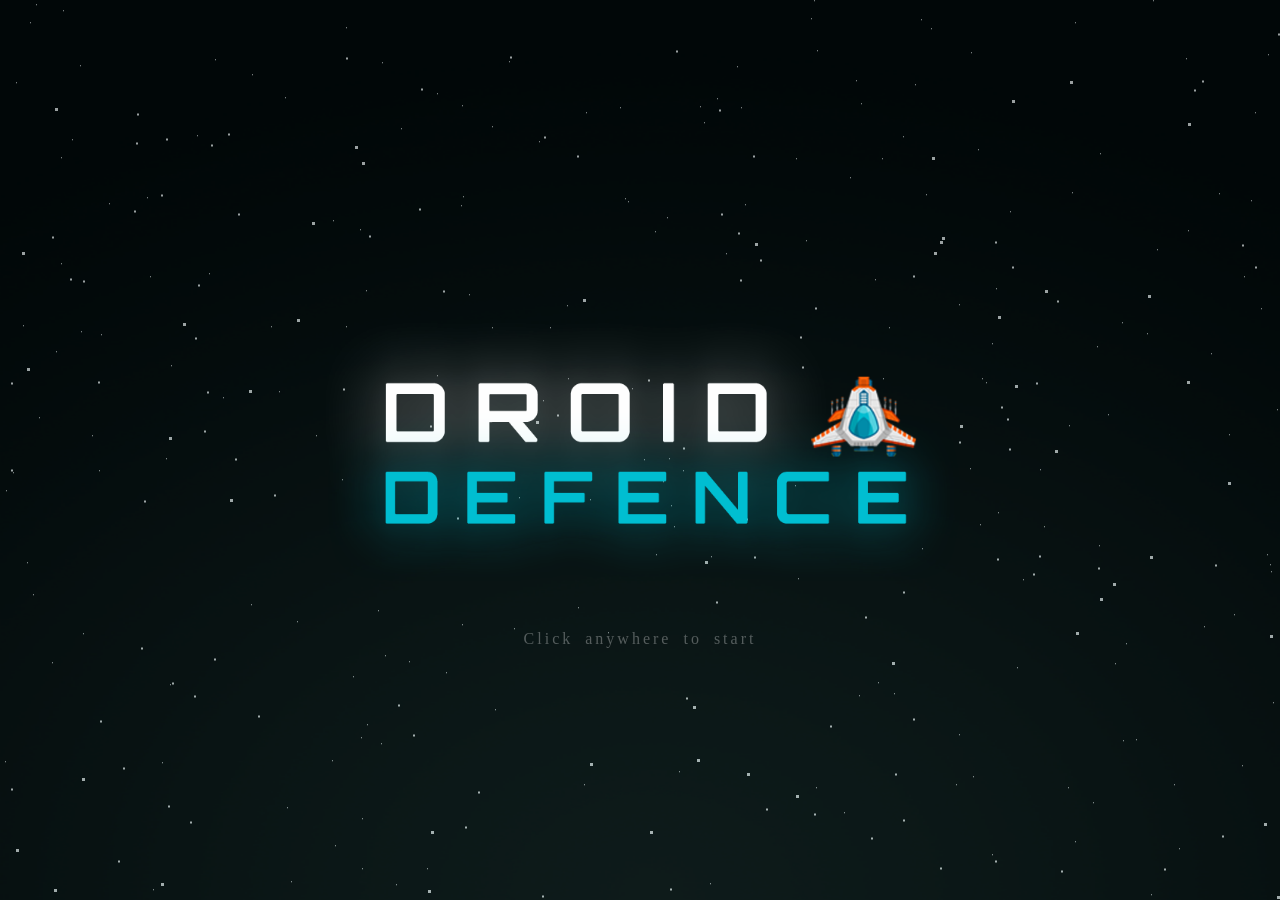
<file: index.html>
<!DOCTYPE html>
<html lang="en">
  <head>
    <meta charset="UTF-8" />
    <meta http-equiv="X-UA-Compatible" content="IE=edge" />
    <meta name="viewport" content="width=device-width, initial-scale=1.0" />
    <link rel="stylesheet" href="./main.css" />
    <title>Droid Defence</title>
  </head>
  <body>
    <canvas id="main_bg"></canvas>
    <img src="./assets/logo.png" />
    <div class="start">Click anywhere to start</div>
    <script src="./main.js"></script>
  </body>
</html>
</file>
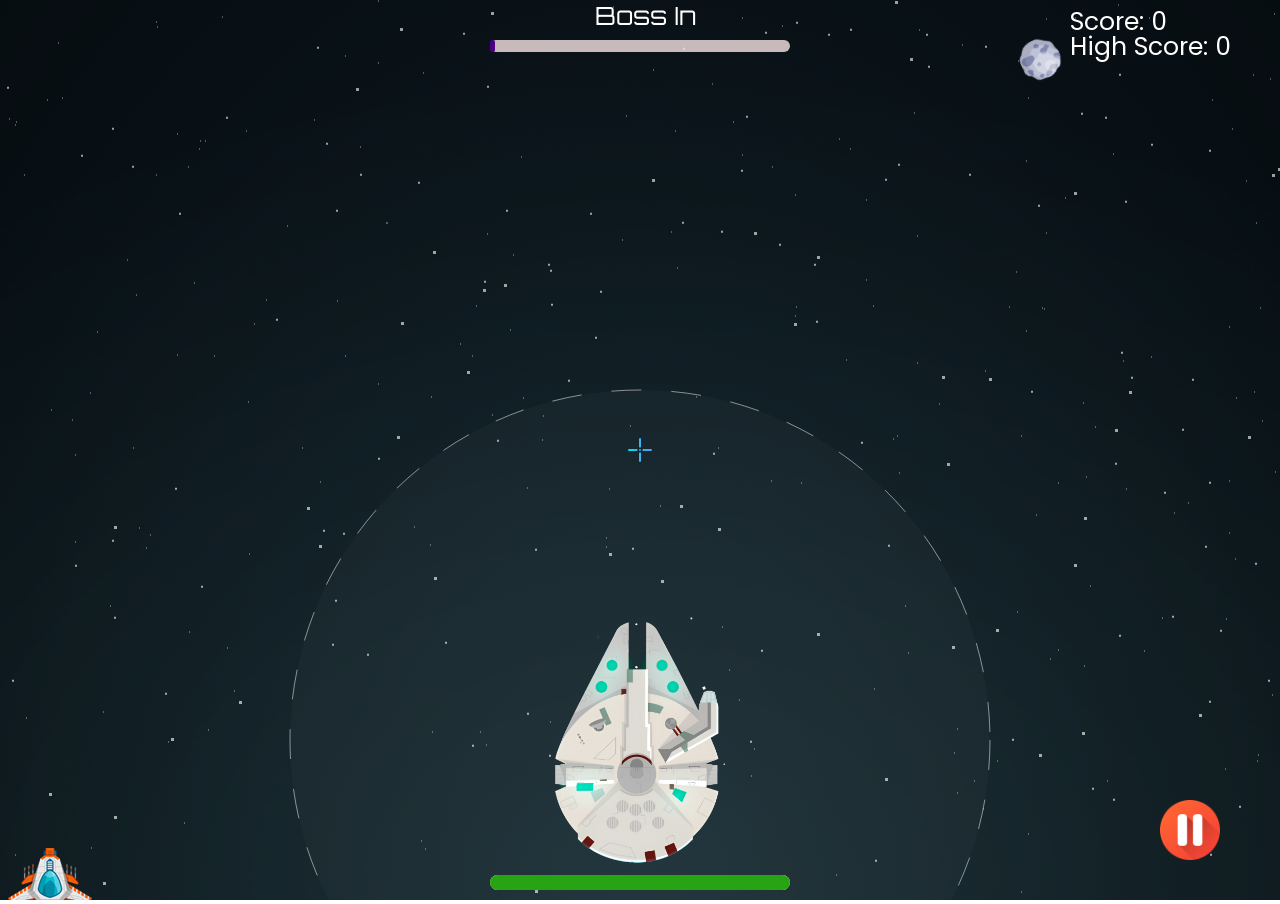
<file: main.html>
<!DOCTYPE html>
<html lang="en">
  <head>
    <meta charset="UTF-8" />
    <meta http-equiv="X-UA-Compatible" content="IE=edge" />
    <meta name="viewport" content="width=device-width, initial-scale=1.0" />
    <link rel="preconnect" href="https://fonts.googleapis.com" />
    <link rel="preconnect" href="https://fonts.gstatic.com" crossorigin />
    <link
      href="https://fonts.googleapis.com/css2?family=Poppins:wght@200;300;400;500&display=swap"
      rel="stylesheet"
    />
    <link rel="preconnect" href="https://fonts.googleapis.com" />
    <link rel="preconnect" href="https://fonts.gstatic.com" crossorigin />
    <link
      href="https://fonts.googleapis.com/css2?family=Orbitron:wght@400;500;600;700&display=swap"
      rel="stylesheet"
    />
    <link rel="stylesheet" href="./style.css" />
    <title>Droid Defence</title>
  </head>
  <body>
    <!-- <div class="bg"> -->
    <canvas></canvas>
    <div class="pause" data-state="0"><img src="./assets/pause.png" /></div>
    <!-- </div> -->
    <script src="./classes.js"></script>
    <script src="./script.js"></script>
  </body>
</html>
</file>
<file: main.css>
* {
  margin: 0;
  padding: 0;
}
body,
html {
  width: 100vw;
  height: 100vh;
  overflow: hidden;
}
canvas {
  height: 100vh;
  width: 100vw;
  background-color: black;
}

img {
  position: absolute;
  left: 50%;
  transform: translateX(-50%) translateY(-50%);
  top: 50%;
  width: 50vw;
  animation-name: movein, grow;
  animation-duration: 2s, 3s;
  animation-delay: 0s, 2s;
  animation-iteration-count: 1, infinite;
  animation-timing-function: ease, ease-in-out;
  user-select: none;
}

@keyframes movein {
  0% {
    top: 120%;
  }
  100% {
    top: 50%;
  }
}
@keyframes grow {
  0% {
    transform: translateX(-50%) translateY(-50%) scale(1);
  }
  50% {
    transform: translateX(-50%) translateY(-50%) scale(1.075);
  }
  100% {
    transform: translateX(-50%) translateY(-50%) scale(1);
  }
}

.start {
  position: absolute;
  left: 50%;
  transform: translateX(-50%);
  top: 70%;
  letter-spacing: 3px;
  word-spacing: 5px;
  color: white;
  font-family: "Orbitron";
  opacity: 0;
  animation: fadein 3s ease-in-out 2s infinite;
  animation-fill-mode: forwards;
}

@keyframes fadein {
  from {
    opacity: 0.3;
  }
  50% {
    opacity: 0.8;
  }
  to {
    opacity: 0.3;
  }
}

/* .start button {
  padding: 10px 30px;
  font-size: 20px;
  background-color: #0c8bc6;
  color: white;
  outline: none;
  border: none;
  border-radius: 15px;
} */
</file>
<file: style.css>
* {
  margin: 0;
  padding: 0;
}

html,
body {
  width: 100vw;
  height: 100vh;
  overflow: hidden;
}
/* body *:hover {
  cursor: url("./assets/crosshair.png"), auto;
}
body:active *:hover {
  cursor: url("./assets/crosshair.png"), auto;
} */
canvas {
  background: radial-gradient(ellipse at bottom, #1b2735 0%, #090a0f 100%);
  /* cursor: url("./assets/crosshair.png"), default; */
}

.pause {
  position: absolute;
  width: 60px;
  height: 60px;
  bottom: 40px;
  z-index: 5;
  right: 60px;
}

.pause img {
  height: 100%;
  user-select: none;
}

@keyframes slide {
  0% {
    transform: translate3d(0, 0, 0);
  }
  100% {
    transform: translate3d(0, -1692px, 0); /* The image width */
  }
}
</file>
